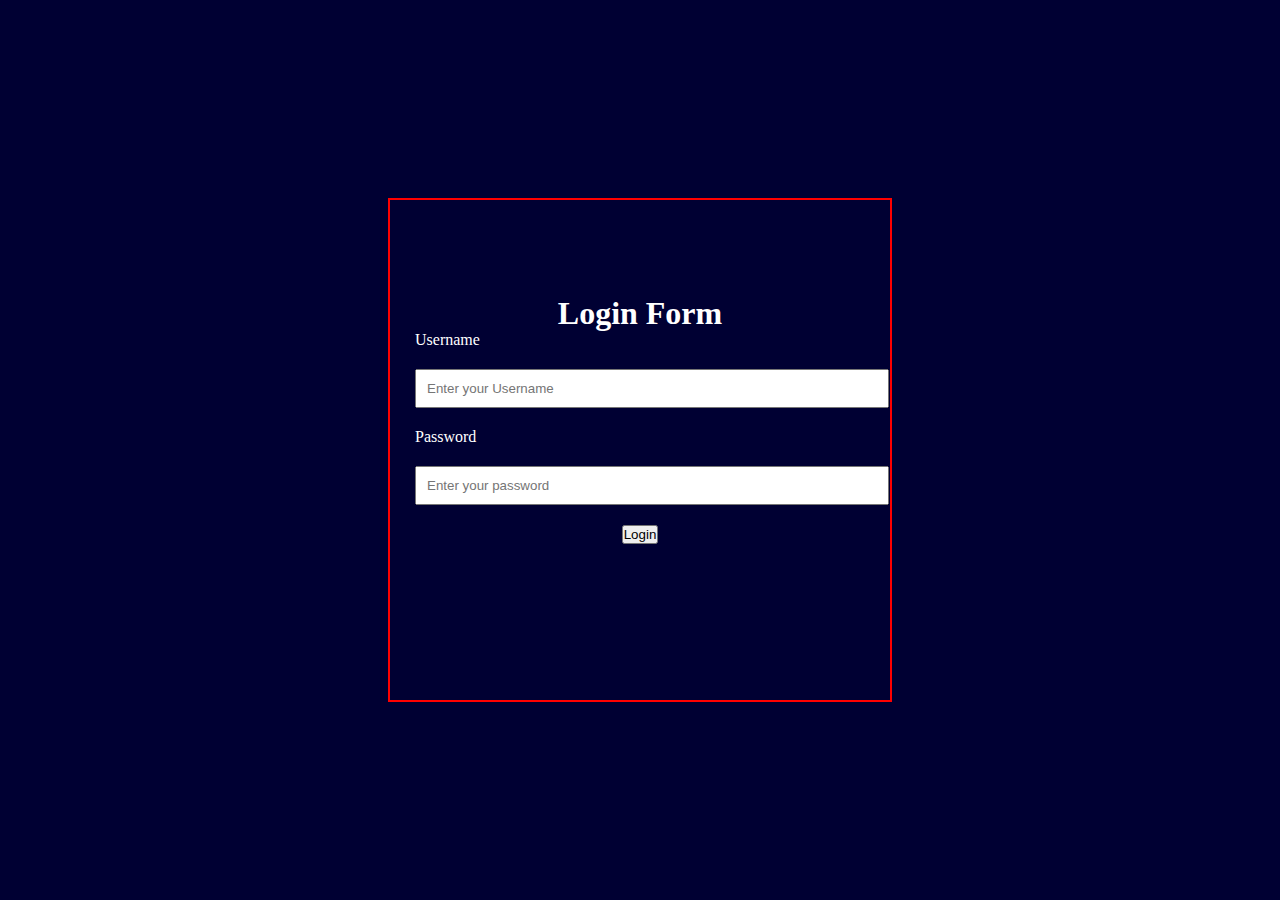
<file: login2/index.html>
<!DOCTYPE html>
<html lang="en">
  <head>
    <meta charset="UTF-8">
    <meta name="viewport" content="width=device-width,initial-scale=1.0">
    <meta name="author" content="U Abdul Rahuman Fahath">
    <title>Login Form</title>
    <link rel="stylesheet" href="./styles.css">
  </head>
  <body>
    <div class="root">
      <form action="" method="">
              <h1>Login Form</h1>
              <div class="input-groups">
                <label for="uname">Username</label>
                <input type="text" name="username" id="username" placeholder="Enter your Username">

                <label for="pwd">Password</label>
                <input type="password" name="password" id="pwd" placeholder="Enter your password">

                <button type="submit">Login</button>
              </div>
      </form>
    </div>
  </body>
</html>
</file>
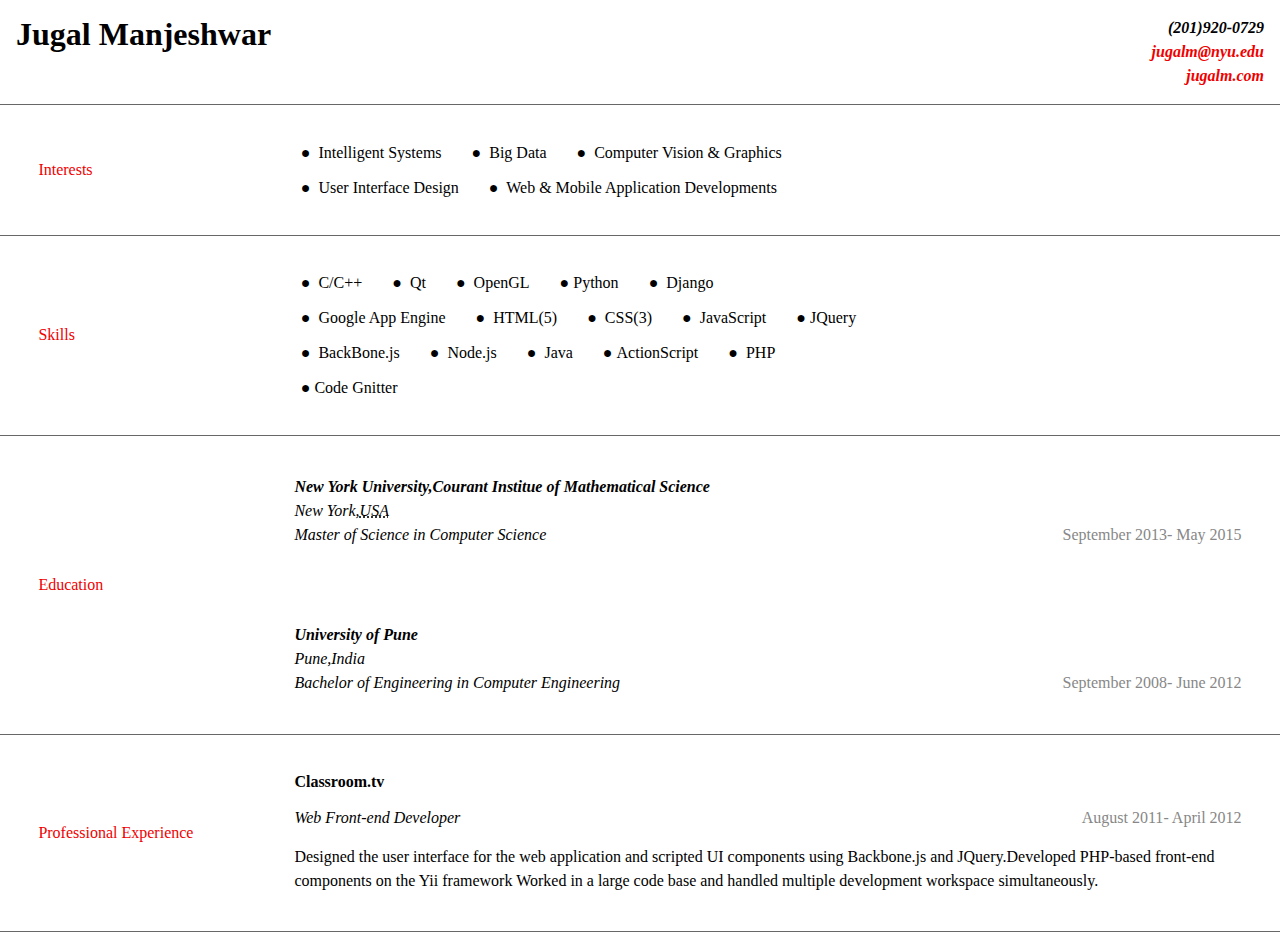
<file: resumetemplate/index.html>
<!DOCTYPE html>
<html lang="en">
<head>
  <meta charset="UTF-8">
  <meta name="viewport" content="width=device-width, initial-scale=1.0">
  <title>Document</title>
  <link rel="stylesheet" href="./styles.css">
  <!-- <link rel="stylesheet" href="https://cdnjs.cloudflare.com/ajax/libs/font-awesome/7.0.1/css/all.min.css" integrity="sha512-2SwdPD6INVrV/lHTZbO2nodKhrnDdJK9/kg2XD1r9uGqPo1cUbujc+IYdlYdEErWNu69gVcYgdxlmVmzTWnetw==" crossorigin="anonymous" referrerpolicy="no-referrer" /> -->
</head>
<body>
  <!-- Main root -->
  <div class="root">
  <!-- Main header -->
   <div class="main-header">
    <h1>Jugal Manjeshwar</h1>
    <address class="main-address">
      <a href="tel:920-0729">&#40;201&#41;920-0729</a><br>
      <a href="mailto:jugalm@nyu.edu&subject=This is Subject&body=dummy message">jugalm@nyu.edu</a><br>
      <a href="https://www.google.com" target="_blank">jugalm.com</a>
    </address>
   </div>


   <!-- table -->
    <table class="main-table">
      <tbody>
        <tr>
          <td>Interests</td>
          <td>
            <ul role="list" class="interest-list">
              <li role="listitem">
               &#9679;&nbsp;
                Intelligent Systems
              </li>
              <li role="listitem">
                &#9679;&nbsp;
                Big Data</li>
              <li role="listitem">
               &#9679;&nbsp;
                Computer Vision & Graphics
              </li>
              <li role="listitem">
              &#9679;&nbsp;
                User Interface Design
              </li>
              <li role="listitem">
                &#9679;&nbsp;
                Web & Mobile Application Developments
              </li>
            </ul>
          </td>
        </tr>

        <!-- 2 -->
          <tr>
          <td>Skills</td>
          <td>
            <ul role="list" class="skills-list">
              <li role="listitem">
                 &#9679;&nbsp; C/C++
                </li>
              <li role="listitem">
                &#9679;&nbsp; Qt
              </li>
              <li role="listitem">
                 &#9679;&nbsp; OpenGL
                </li>
              <li role="listitem">
                 &#9679;&nbsp;Python
              </li>
              <li role="listitem">
                &#9679;&nbsp; Django
              </li>
              <li role="listitem">
                 &#9679;&nbsp; Google App Engine
                </li>
              <li role="listitem">
                  &#9679;&nbsp; HTML(5)
              </li>
              <li role="listitem">
                 &#9679;&nbsp; CSS(3)
              </li>
              <li role="listitem">
                  &#9679;&nbsp; JavaScript
              </li>
              <li role="listitem">
                  &#9679;&nbsp;JQuery
              </li>
              <li role="listitem">
                  &#9679;&nbsp; BackBone.js
              </li>
              <li role="listitem">
                 &#9679;&nbsp; Node.js
              </li>
              <li role="listitem">
                  &#9679;&nbsp; Java
              </li>
              <li role="listitem">
                 &#9679;&nbsp;ActionScript
              </li>
              <li role="listitem">
                  &#9679;&nbsp; PHP
              </li>
              <li role="listitem">
                  &#9679;&nbsp;Code Gnitter
              </li>
            </ul>
          </td>
        </tr>
          <!-- 3 -->
          <tr>
          <td rowspan="2">Education</td>
          <td >
           <div class="edu-address">
           <address>
            <strong>New York University,Courant Institue of Mathematical Science</strong><br>
            New York,<abbr title="United States Of America">USA</abbr>
           </address>

           <p>
            <em>Master of Science in Computer Science</em>
            <span class="time-period">
            <time datetime="2013-09">September 2013</time>-
             <time datetime="2015-05">May 2015</time>
            </span>
           </p>
          </div>
          </td>
        </tr>

        <tr>
          <td>
             <div class="edu-address">
           <address>
            <strong>University of Pune</strong><br>
            Pune,India
           </address>

           <p>
            <em>Bachelor of Engineering in Computer Engineering</em>
            <span class="time-period">
            <time datetime="2013-09">September 2008</time>-
             <time datetime="2015-05">June 2012</time>
            </span>
           </p>
          </div>
          </td>
        </tr>

      
          <tr>
          <td>Professional Experience</td>
          <td>
            <h4>Classroom.tv</h4><br>
              <p>
            <em>Web Front-end Developer</em>
            <span class="time-period">
            <time datetime="2013-08">August 2011</time>-
             <time datetime="2015-04">April 2012</time>
            </span>
           </p><br>
           <p class="job-descr1">Designed the user interface for the web application and scripted UI components using Backbone.js and JQuery.Developed PHP-based front-end components on the 
            Yii framework Worked in a large code base and handled multiple development workspace simultaneously.
           </p>
          </td>
        </tr>
        
      </tbody>
    </table>
  </div>
</body>
</html>
</file>
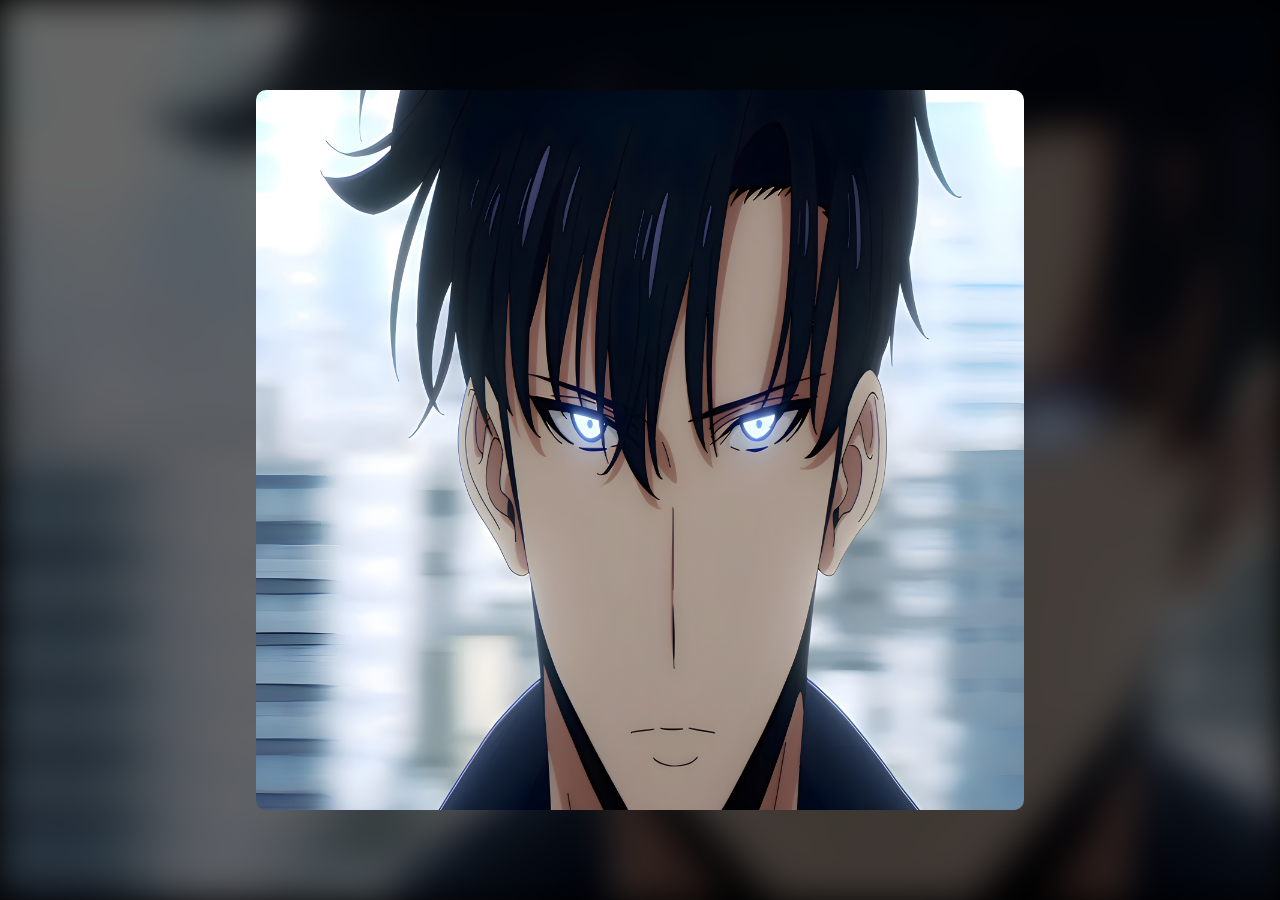
<file: anikaiclone/backgroundblur.html>
<!DOCTYPE html>
<html lang="en">
  <head>
   <meta charset="UTF-8">
   <meta name="viewport" content="width=device-width,initial-scale=1.0">
   <title>rough</title>
   <style>
    *{
      margin:0;
      padding:0;
      box-sizing:border-box;
    }

    .banner-container{
      width:100%;
      height:100vh;
      position:relative;
      background-color: black;
    }
    .banner-container::before{
      content:'';
      position:absolute;
      width:100%;
      height:100%;
      z-index: 1;
      background-image:linear-gradient(rgb(0,0,0,0.6)),url(./practise.jpg);
      background-repeat:no-repeat;
      background-size:cover;
      filter:blur(18px);
    }
   .banner-container::after{
   
    content: '';
     position:absolute;
     width:60%;
     height:80%;
     z-index: 2;
     background-image:url(./practise.jpg);
     background-repeat:no-repeat;
     background-size:100% 100%;
     top: 50%;
     left: 50%;
     transform:translate(-50% , -50%);
     border-radius: 10px;
   }

    
   </style>
  </head>
  <body>
   <div class="banner-container">
   </div>
  </body>
</html>
</file>
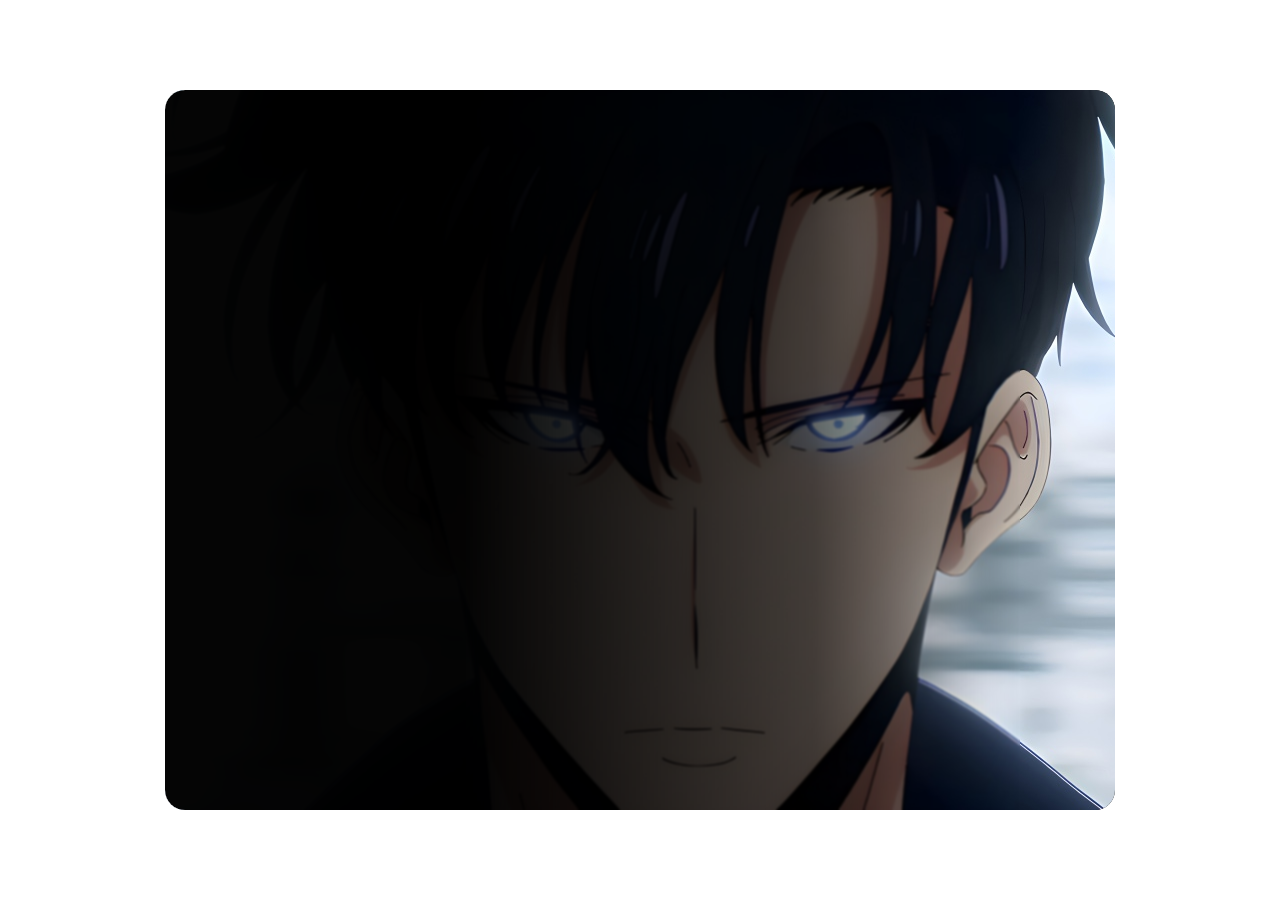
<file: anikaiclone/partialdark.html>
<!DOCTYPE html>
<html lang="en">
<head>
  <meta charset="UTF-8">
  <meta name="viewport" content="width=device-width, initial-scale=1.0">
  <title>Document</title>
  <style>
    *{
      margin:0;
      padding:0;
      box-sizing:border-box;

    }
    body{
      font-family:'Segoe UI', Tahoma, Geneva, Verdana, sans-serif;
      width:100%;
      height:100vh;
      display:flex;
      justify-content: center;
      align-items: center;
      /* background-color: black; */
    }
    .container{
      flex-basis:950px;
      height: 80%;
      flex-grow:0;
      background-color: black;
      border-radius: 20px;
      overflow: hidden;
      position: relative;
    }
    .image{
      position:absolute;
      width:100%;
      height:100%;
      background:url(./practise.jpg) center/cover no-repeat;
      z-index: 0;
    }
    .overlay{
      position: absolute;
      inset:0;
      width: 90%;
      height: 100%;
      background:linear-gradient(to right,rgb(0,0,0,0.98) 35%,rgba(0,0,0,0.6) 76%,rgba(0,0,0,0) 100%) center/cover no-repeat;
      backdrop-filter: blur(1px);
      z-index: 1;
    }
   </style>
</head>
<body>
  <div class="container">
    <div class="image"></div>
    <div class="overlay"></div>
  </div>
</body>
</html>
</file>
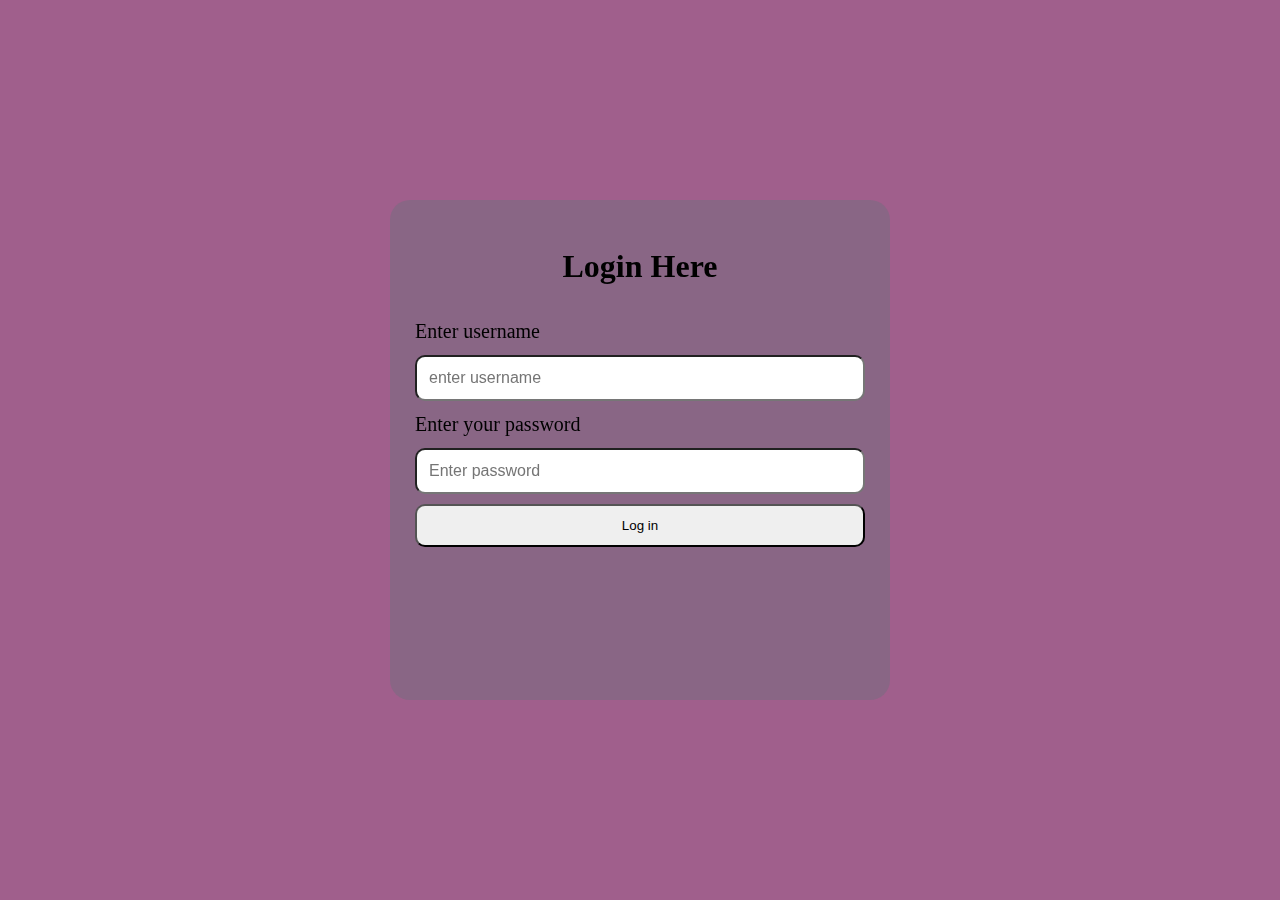
<file: classcodes/newform.html>
<!DOCTYPE html>
<html lang="en">
  <head>
    <meta charset="UTF-8" />
    <meta name="viewport" content="width=device-width, initial-scale=1.0" />
    <title>Document</title>
    <link rel="stylesheet" href="./newForm.css" />
  </head>
  <body>
    <form>
      <h1>Login Here</h1>
      <div class="formGroup">
        <label for="username">Enter username</label>
        <input type="text" placeholder="enter username" id="username" />
        <label for="password">Enter your password</label>
        <input type="password" placeholder="Enter password" id="password" />
        <button>Log in</button>
      </div>
    </form>
  </body>
</html>
</file>
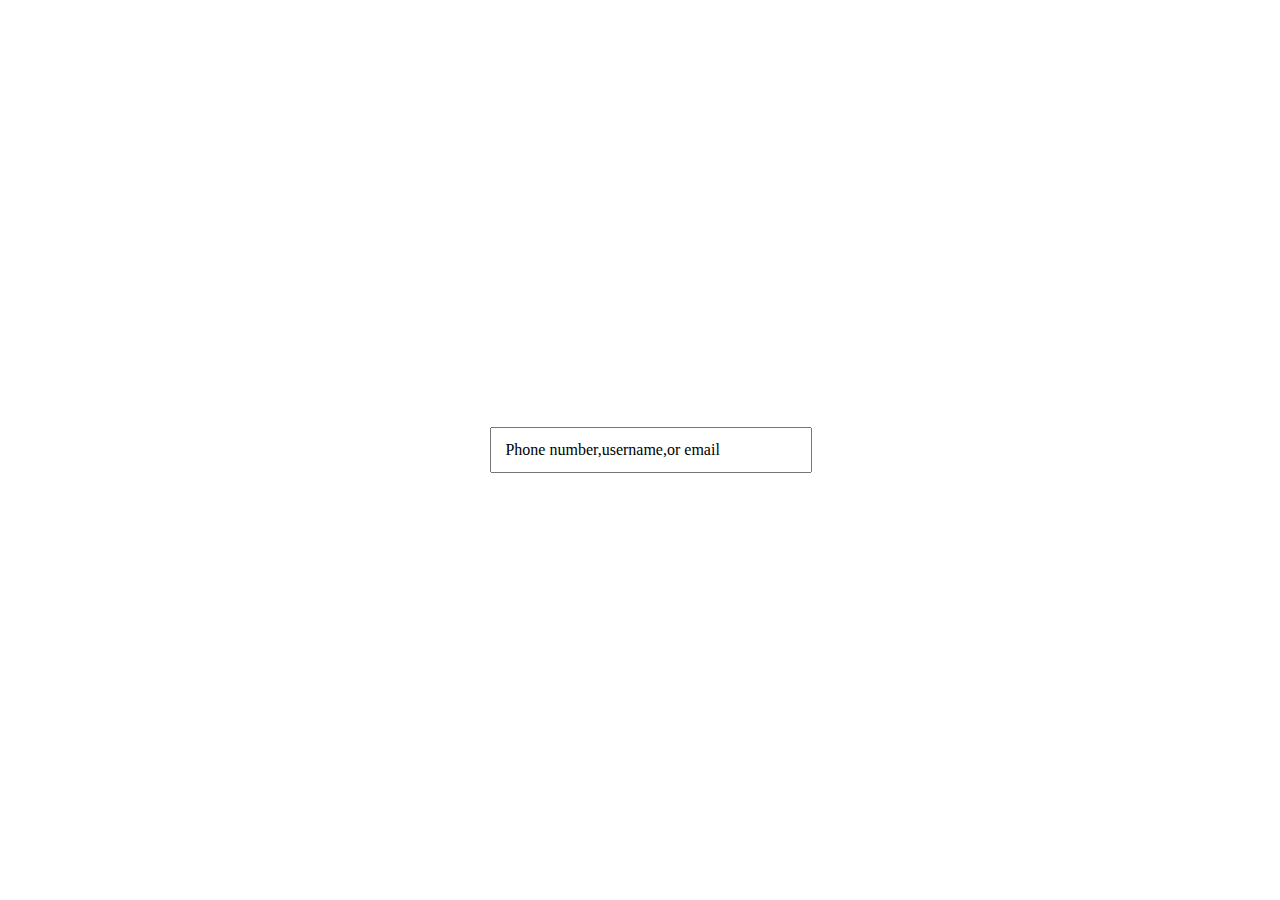
<file: instaloginclone/rough.html>
<!DOCTYPE html>
<html lang="en">
<head>
  <meta charset="UTF-8">
  <meta name="viewport" content="width=device-width, initial-scale=1.0">
  <title>Document</title>
  <style>
    body{
      width:100%;
      height:100vh;
      display:grid;
      place-content:center;
      margin:0;
      padding:0;
      box-sizing: border-box;
    }

    .input-group{
      width:300px;
      position: relative;
    }
    label{
      position: absolute;
      top:22%;
      left:3%;
      transform: translateY(22%) translateX(3%) scale(1) ;
      transition:all 0.3s ease-out;
    }
    input{
      width: 100%;
      padding-block:1rem 0.7rem;
      padding-inline-start:1rem;
    }
    .input-group:has(:focus,input:not(:placeholder-shown)) label{
      transform:translateY(-22%) translateX(-6%) scale(0.8);
         padding-bottom:2rem;
    }

  </style>
</head>
<body>
  <div class="input-group">
  <label for="email">Phone number,username,or email</label>
  <input type="email" name="email" id="email" placeholder=" ">
  </div>
</body>
</html>
</file>
<file: login2/styles.css>
*{
  margin:0;
  padding:0;
}

.root{
  width:100%;
  height:100vh;
  background-color: hsla(240,100%,10%);
  color:white;
  display:flex;
  justify-content: center;
  align-items:center;
}

form{

   background-color: hsla(240,100%,10%);
   width:500px;
   height:500px;
   backdrop-filter:blur(10px);
   border:2px solid red;
   display: flex;
   flex-direction:column;
   align-items: center;
}
.input-groups{
  width:90%;
  height:90%;
  display:flex;
  align-items: start;
  justify-content: center;
  flex-direction: column;
  /* background-color: green; */
}
.input-groups>label,.input-groups>input{
  width: 100%;
}
.input-groups>label,.input-groups>button{
  margin:20px auto;
}
.input-groups{
  margin-top: -120px;
}
form>h1{
  margin-top: 19%;
}
.input-groups>input{
  padding:10px;
}
</file>
<file: resumetemplate/styles.css>
*{
  margin:0;
  padding:0;
  box-sizing:border-box;
}
.root{
  width:100%;
  height:100vh;
  /* font-family: */
}
/* -------------header------------------ */
.main-header{
  display:flex;
  justify-content:space-between;
  padding:1rem;
}
/* header - address */
/* main-address && edu-address && .job-descr1 line-height */
.main-address,.edu-address,.job-descr1{
    line-height:24px;
}
.main-address{
  text-align:end;
}

/* header - links */
.main-address > a{
  text-decoration:none;
  color:black;
  font-weight:600;
}
/* header -links (email && site) */
.main-address > a~a{
  color:hsl(0,100%,47%);
}

/* ----------------------------- */


/* ------------table------------ */
.main-table{
  width:100%;
  border-top:1px solid #676767;
  border-collapse:collapse;
}
td{
  /* border:2px solid black; */
   border-bottom:1px solid #676767;
  padding:3%;
}
td[rowspan]+td{
  border-bottom:none;
}
td:first-child{
  width:20%;
}
/* Red colour should be applied in last column as well as column next to column has rowspan */
td:not(td:last-child,td[rowspan]+td){
  color:hsl(0,100%,47%);
}
td:last-child{
  width:80%;
}
/* (width set to 70%) to wrap to next line increase gap let the content reach the limit automatically wraps Since flex-wrap is used */
.interest-list,.skills-list{
   display:flex;
   flex-wrap:wrap;
   line-height:5px;
   gap:30px;
   width:60%;
   padding:0.4rem;
   /* border:2px solid black; */
}
.interest-list > li,.skills-list>li{
  list-style:none;
  /* background-color: red; */
}

/* Education */
/* .edu-address{
  line-height:24px;
} */
 p{
  display:flex;
  justify-content: space-between;
 }
 .time-period{
  color:#878787;
 }
</file>
<file: classcodes/newForm.css>
* {
  margin: 0;
  padding: 0;
  box-sizing: border-box;
}
body {
  height: 100vh;
  width: 100%;
  display: flex;
  align-items: center;
  justify-content: center;
  background-color: rgb(160, 95, 140);
}
form {
  height: 500px;
  width: 500px;
  background-color: rgba(86, 118, 120, 0.31);

   display: flex;
  justify-content: center;
  align-items: center;
  flex-direction: column;
  backdrop-filter: blur(1px);
  border-radius: 20px;
}
form > h1 {
  text-align: center;
}
form > div {
  height: 90%;
  width: 90%;
  display: flex;
  flex-direction: column;
  align-items: start;
  justify-content: center;
  margin-top: -83px;
}
form > div > label,
input,
button {
  width: 100%;
  /* background-color: red; */
}
form > div > label {
  font-size: 20px;
  padding: 12px 0;
}
form > div > input {
  padding: 12px;
  font-size: 16px;
  border-radius: 10px;
}
form > div > button {
  padding: 12px;
  border-radius: 10px;
  margin-top: 10px;
}
</file>
